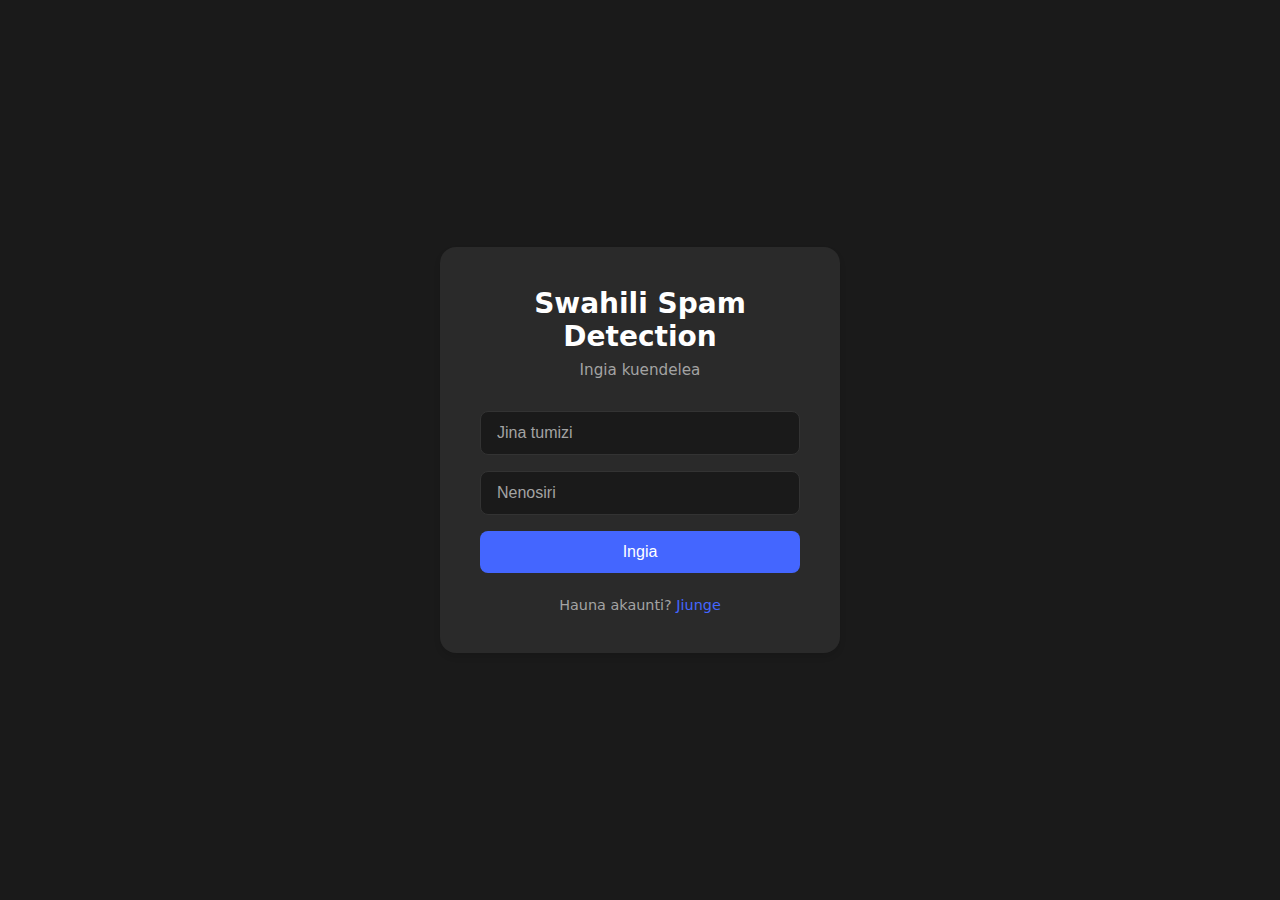
<file: templates/login.html>
<!DOCTYPE html>
<html>
  <head>
    <!-- Google Tag (gtag.js) -->
    <script
      async
      src="https://www.googletagmanager.com/gtag/js?id=G-VXBM31L5SJ"
    ></script>
    <script>
      window.dataLayer = window.dataLayer || [];
      function gtag() {
        dataLayer.push(arguments);
      }
      gtag("js", new Date());
      gtag("config", "G-VXBM31L5SJ");
    </script>

    <!-- Meta Tags -->
    <meta charset="UTF-8" />
    <meta name="viewport" content="width=device-width, initial-scale=1.0" />
    <title>
      Swahili Spam Detection - AI-powered Spam Filtering System | Ingia
    </title>
    <meta
      name="description"
      content="An AI-powered Swahili spam detection system that filters spam messages effectively using machine learning and NLP. Enhance your digital communication security today."
    />
    <meta
      name="keywords"
      content="Swahili spam detection, AI spam filter, machine learning, NLP, anti-spam software, spam filtering system"
    />
    <meta name="author" content="Patric" />
    <meta name="robots" content="index, follow" />
    <meta name="language" content="Swahili, English" />

    <!-- Open Graph / Facebook -->
    <meta property="og:type" content="website" />
    <meta
      property="og:title"
      content="Swahili Spam Detection System - AI-powered Spam Filtering System"
    />
    <meta
      property="og:description"
      content="An AI-powered Swahili spam detection system that filters spam messages effectively using machine learning and NLP."
    />
    <meta
      property="og:image"
      content="https://ssd.cpage.co.tz/static/assets/private_wim.png"
    />
    <meta property="og:url" content="https://ssd.cpage.co.tz/" />
    <meta property="og:site_name" content="Swahili Spam Detection System" />

    <!-- Twitter Card -->
    <meta name="twitter:card" content="summary_large_image" />
    <meta
      name="twitter:title"
      content="Swahili Spam Detection System - AI-powered Spam Filtering"
    />
    <meta
      name="twitter:description"
      content="An AI-powered Swahili spam detection system that filters spam messages effectively using machine learning and NLP."
    />
    <meta
      name="twitter:image"
      content="https://ssd.cpage.co.tz/static/assets/private_wim.png"
    />
    <meta name="twitter:site" content="@patric_forreal" />

    <!-- Favicon -->
    <link
      rel="icon"
      type="image/png"
      href="https://ssd.cpage.co.tz/static/assets/private_wim.png"
    />

    <!-- Canonical URL -->
    <link rel="canonical" href="https://ssd.cpage.co.tz/" />

    <link rel="stylesheet" href="../static/styles/auth.css" />
    <link rel="shortcut icon" href="../static/assets/private_wim.png" />
    <link rel="stylesheet" href="../static/sweetalert/sweetalert.css" />
    <meta charset="UTF-8" />
    <meta name="viewport" content="width=device-width, initial-scale=1.0" />
    <title>Swahili Spam Detection - Ingia</title>
  </head>
  <body style="justify-content: center; align-items: center">
    <div class="auth-container">
      <div class="auth-box">
        <div class="auth-header">
          <h2>Swahili Spam Detection</h2>
          <p class="auth-subtitle">Ingia kuendelea</p>
        </div>
        <div class="auth-form">
          <div id="loginForm" class="active-form">
            <input
              type="text"
              id="loginUsername"
              placeholder="Jina tumizi"
              class="auth-input"
              autocomplete="off"
              required
            />
            <input
              type="password"
              id="loginPassword"
              placeholder="Nenosiri"
              class="auth-input"
              autocomplete="off"
              required
            />
            <button
              class="auth-button"
              id="handleLogInBtn"
              onclick="handleLogin()"
            >
              Ingia
            </button>
            <p class="auth-switch">
              Hauna akaunti?
              <a href="#" onclick="toggleForms()">Jiunge</a>
            </p>
          </div>
          <div id="registerForm" class="hidden-form">
            <input
              type="text"
              id="registerName"
              placeholder="Jina kamili"
              class="auth-input"
              autocomplete="off"
              required
            />
            <input
              type="text"
              id="registerUsername"
              placeholder="Jina tumizi"
              class="auth-input"
              autocomplete="off"
              required
            />
            <input
              type="password"
              id="registerPassword"
              placeholder="Nenosiri"
              class="auth-input"
              autocomplete="off"
              required
            />
            <input
              type="password"
              id="confirmPassword"
              placeholder="Rudia Nenosiri"
              class="auth-input"
              autocomplete="off"
              required
            />
            <button class="auth-button" onclick="handleRegister()">
              Sajili
            </button>
            <p class="auth-switch">
              Tayari una akaunti?
              <a href="#" onclick="toggleForms()">Ingia</a>
            </p>
          </div>
        </div>
      </div>
    </div>
    <script src="../static/js/auth.js"></script>
    <script src="../static/sweetalert/sweetalert.js"></script>
  </body>
</html>
</file>
<file: static/styles/auth.css>
/* Mobile-first approach */
:root {
  --primary-color: #4466ff;
  --background-dark: #1a1a1a;
  --surface-dark: #2a2a2a;
  --text-primary: #ffffff;
  --text-secondary: #a3a3a3;
  --border-color: #333333;
}

* {
  margin: 0;
  padding: 0;
  box-sizing: border-box;
}

body {
  margin: 0;
  padding: 0;
  min-height: 100vh;
  width: 100%;
  display: flex;
  justify-content: center;
  align-items: center;
  background: var(--background-dark);
  font-family: system-ui, -apple-system, sans-serif;
  color: var(--text-primary);
}

/* Main Container */
.auth-container {
  width: 100%;
  min-height: 100vh;
  padding: 20px;
  display: flex;
  justify-content: center;
  align-items: center;
}

/* Auth Box */
.auth-box {
  width: 100%;
  max-width: 400px;
  background: var(--surface-dark);
  padding: 2rem;
  border-radius: 16px;
  box-shadow: 0 4px 6px rgba(0, 0, 0, 0.1);
}

/* Header Section */
.auth-header {
  text-align: center;
  margin-bottom: 2rem;
}

.auth-header h2 {
  font-size: 1.75rem;
  font-weight: 600;
  margin-bottom: 0.5rem;
}

.auth-subtitle {
  color: var(--text-secondary);
  font-size: 0.95rem;
}

/* Form Elements */
.auth-form {
  width: 100%;
}

.auth-input {
  width: 100%;
  padding: 12px 16px;
  margin-bottom: 1rem;
  background: var(--background-dark);
  border: 1px solid var(--border-color);
  border-radius: 8px;
  color: var(--text-primary);
  font-size: 1rem;
  transition: border-color 0.2s ease;
}

.auth-input:focus {
  outline: none;
  border-color: var(--primary-color);
}

.auth-input::placeholder {
  color: var(--text-secondary);
}

.auth-button {
  width: 100%;
  padding: 12px;
  background: var(--primary-color);
  color: var(--text-primary);
  border: none;
  border-radius: 8px;
  font-size: 1rem;
  font-weight: 500;
  cursor: pointer;
  transition: background-color 0.2s ease, transform 0.1s ease;
}

.auth-button:hover {
  background: #3355ee;
}

.auth-button:active {
  transform: scale(0.98);
}

.auth-button:disabled {
  background-color: #666;
  cursor: not-allowed;
}

/* Form Switch Link */
.auth-switch {
  text-align: center;
  color: var(--text-secondary);
  margin-top: 1.5rem;
  font-size: 0.9rem;
}

.auth-switch a {
  color: var(--primary-color);
  text-decoration: none;
  font-weight: 500;
  transition: color 0.2s ease;
}

.auth-switch a:hover {
  color: #3355ee;
}

/* Form States */
.hidden-form {
  display: none;
}

.active-form {
  display: block;
}

/* Sweet Alert Customization */
.swal2-popup {
  background: var(--surface-dark) !important;
  color: var(--text-primary) !important;
}

.swal2-title {
  color: var(--text-primary) !important;
}

.swal2-content {
  color: var(--text-secondary) !important;
}

.swal2-confirm {
  background: var(--primary-color) !important;
}

/* Responsive Design */
@media (min-width: 768px) {
  .auth-container {
    padding: 40px;
  }

  .auth-box {
    padding: 2.5rem;
  }
}

@media (max-width: 480px) {
  .auth-container {
    padding: 16px;
    align-items: flex-start;
    padding-top: 10vh;
    display: flex;
  justify-content: center;
  align-items: center;
  }

  .auth-box {
    padding: 1.5rem;
    background: var(--surface-dark);
    box-shadow: 0 4px 6px rgba(0, 0, 0, 0.1);
  }

  .auth-header h2 {
    font-size: 1.5rem;
  }

  .auth-input {
    font-size: 16px; /* Prevents zoom on iOS */
  }
}

/* Very small screens */
@media (max-width: 320px) {
  .auth-container {
    padding: 12px;
  }

  .auth-box {
    padding: 1rem;
  }

  .auth-header h2 {
    font-size: 1.35rem;
  }
}

/* Height-based adjustments */
@media (max-height: 600px) {
  .auth-container {
    padding-top: 5vh;
  }

  .auth-box {
    padding: 1.25rem;
  }

  .auth-header {
    margin-bottom: 1rem;
  }

  .auth-input {
    margin-bottom: 0.75rem;
  }
}
</file>
<file: static/sweetalert/sweetalert.css>
.swal2-popup.swal2-toast {
  -webkit-box-sizing: border-box;
  box-sizing: border-box;
  -ms-grid-column: 1 !important;
  -ms-grid-column-span: 3 !important;
  grid-column: 1/4 !important;
  -ms-grid-row: 1 !important;
  -ms-grid-row-span: 3 !important;
  grid-row: 1/4 !important;
  -ms-grid-columns: -webkit-min-content auto -webkit-min-content;
  -ms-grid-columns: min-content auto min-content;
  grid-template-columns: -webkit-min-content auto -webkit-min-content;
  grid-template-columns: min-content auto min-content;
  padding: 1em;
  overflow-y: hidden;
  background: #fff;
  -webkit-box-shadow: 0 0 1px rgba(0, 0, 0, 0.075),
    0 1px 2px rgba(0, 0, 0, 0.075), 1px 2px 4px rgba(0, 0, 0, 0.075),
    1px 3px 8px rgba(0, 0, 0, 0.075), 2px 4px 16px rgba(0, 0, 0, 0.075);
  box-shadow: 0 0 1px rgba(0, 0, 0, 0.075), 0 1px 2px rgba(0, 0, 0, 0.075),
    1px 2px 4px rgba(0, 0, 0, 0.075), 1px 3px 8px rgba(0, 0, 0, 0.075),
    2px 4px 16px rgba(0, 0, 0, 0.075);
  pointer-events: all;
}

.swal2-popup.swal2-toast > * {
  -ms-grid-column: 2;
  grid-column: 2;
}

.swal2-popup.swal2-toast .swal2-title {
  margin: 0.5em 1em;
  padding: 0;
  font-size: 1em;
  text-align: initial;
}

.swal2-popup.swal2-toast .swal2-loading {
  -webkit-box-pack: center;
  -ms-flex-pack: center;
  justify-content: center;
}

.swal2-popup.swal2-toast .swal2-input {
  height: 2em;
  margin: 0.5em;
  font-size: 1em;
}

.swal2-popup.swal2-toast .swal2-validation-message {
  font-size: 1em;
}

.swal2-popup.swal2-toast .swal2-footer {
  margin: 0.5em 0 0;
  padding: 0.5em 0 0;
  font-size: 0.8em;
}

.swal2-popup.swal2-toast .swal2-close {
  -ms-grid-column: 3;
  grid-column: 3/3;
  -ms-grid-row: 1;
  -ms-grid-row-span: 98;
  grid-row: 1/99;
  -ms-grid-row-align: center;
  align-self: center;
  width: 0.8em;
  height: 0.8em;
  margin: 0;
  font-size: 2em;
}

.swal2-popup.swal2-toast .swal2-html-container {
  margin: 0.5em 1em;
  padding: 0;
  overflow: initial;
  font-size: 1em;
  text-align: initial;
}

.swal2-popup.swal2-toast .swal2-html-container:empty {
  padding: 0;
}

.swal2-popup.swal2-toast .swal2-loader {
  -ms-grid-column: 1;
  grid-column: 1;
  -ms-grid-row: 1;
  -ms-grid-row-span: 98;
  grid-row: 1/99;
  -ms-grid-row-align: center;
  align-self: center;
  width: 2em;
  height: 2em;
  margin: 0.25em;
}

.swal2-popup.swal2-toast .swal2-icon {
  -ms-grid-column: 1;
  grid-column: 1;
  -ms-grid-row: 1;
  -ms-grid-row-span: 98;
  grid-row: 1/99;
  -ms-grid-row-align: center;
  align-self: center;
  width: 2em;
  min-width: 2em;
  height: 2em;
  margin: 0 0.5em 0 0;
}

.swal2-popup.swal2-toast .swal2-icon .swal2-icon-content {
  display: -webkit-box;
  display: -ms-flexbox;
  display: flex;
  -webkit-box-align: center;
  -ms-flex-align: center;
  align-items: center;
  font-size: 1.8em;
  font-weight: bold;
}

.swal2-popup.swal2-toast .swal2-icon.swal2-success .swal2-success-ring {
  width: 2em;
  height: 2em;
}

.swal2-popup.swal2-toast .swal2-icon.swal2-error [class^="swal2-x-mark-line"] {
  top: 0.875em;
  width: 1.375em;
}

.swal2-popup.swal2-toast
  .swal2-icon.swal2-error
  [class^="swal2-x-mark-line"][class$="left"] {
  left: 0.3125em;
}

.swal2-popup.swal2-toast
  .swal2-icon.swal2-error
  [class^="swal2-x-mark-line"][class$="right"] {
  right: 0.3125em;
}

.swal2-popup.swal2-toast .swal2-actions {
  -webkit-box-pack: start;
  -ms-flex-pack: start;
  justify-content: flex-start;
  height: auto;
  margin: 0;
  margin-top: 0.5em;
  padding: 0 0.5em;
}

.swal2-popup.swal2-toast .swal2-styled {
  margin: 0.25em 0.5em;
  padding: 0.4em 0.6em;
  font-size: 1em;
}

.swal2-popup.swal2-toast .swal2-success {
  border-color: #a5dc86;
}

.swal2-popup.swal2-toast .swal2-success [class^="swal2-success-circular-line"] {
  position: absolute;
  width: 1.6em;
  height: 3em;
  -webkit-transform: rotate(45deg);
  -ms-transform: rotate(45deg);
  transform: rotate(45deg);
  border-radius: 50%;
}

.swal2-popup.swal2-toast
  .swal2-success
  [class^="swal2-success-circular-line"][class$="left"] {
  top: -0.8em;
  left: -0.5em;
  -webkit-transform: rotate(-45deg);
  -ms-transform: rotate(-45deg);
  transform: rotate(-45deg);
  -webkit-transform-origin: 2em 2em;
  -ms-transform-origin: 2em 2em;
  transform-origin: 2em 2em;
  border-radius: 4em 0 0 4em;
}

.swal2-popup.swal2-toast
  .swal2-success
  [class^="swal2-success-circular-line"][class$="right"] {
  top: -0.25em;
  left: 0.9375em;
  -webkit-transform-origin: 0 1.5em;
  -ms-transform-origin: 0 1.5em;
  transform-origin: 0 1.5em;
  border-radius: 0 4em 4em 0;
}

.swal2-popup.swal2-toast .swal2-success .swal2-success-ring {
  width: 2em;
  height: 2em;
}

.swal2-popup.swal2-toast .swal2-success .swal2-success-fix {
  top: 0;
  left: 0.4375em;
  width: 0.4375em;
  height: 2.6875em;
}

.swal2-popup.swal2-toast .swal2-success [class^="swal2-success-line"] {
  height: 0.3125em;
}

.swal2-popup.swal2-toast
  .swal2-success
  [class^="swal2-success-line"][class$="tip"] {
  top: 1.125em;
  left: 0.1875em;
  width: 0.75em;
}

.swal2-popup.swal2-toast
  .swal2-success
  [class^="swal2-success-line"][class$="long"] {
  top: 0.9375em;
  right: 0.1875em;
  width: 1.375em;
}

.swal2-popup.swal2-toast
  .swal2-success.swal2-icon-show
  .swal2-success-line-tip {
  -webkit-animation: swal2-toast-animate-success-line-tip 0.75s;
  animation: swal2-toast-animate-success-line-tip 0.75s;
}

.swal2-popup.swal2-toast
  .swal2-success.swal2-icon-show
  .swal2-success-line-long {
  -webkit-animation: swal2-toast-animate-success-line-long 0.75s;
  animation: swal2-toast-animate-success-line-long 0.75s;
}

.swal2-popup.swal2-toast.swal2-show {
  -webkit-animation: swal2-toast-show 0.5s;
  animation: swal2-toast-show 0.5s;
}

.swal2-popup.swal2-toast.swal2-hide {
  -webkit-animation: swal2-toast-hide 0.1s forwards;
  animation: swal2-toast-hide 0.1s forwards;
}

div:where(.swal2-container) {
  display: -ms-grid;
  display: grid;
  position: fixed;
  z-index: 1060;
  inset: 0;
  -webkit-box-sizing: border-box;
  box-sizing: border-box;
  grid-template-areas: "top-start     top            top-end" "center-start  center         center-end" "bottom-start  bottom-center  bottom-end";
  -ms-grid-rows: minmax(min-content, auto) minmax(min-content, auto)
    minmax(min-content, auto);
  grid-template-rows:
    minmax(-webkit-min-content, auto) minmax(-webkit-min-content, auto)
    minmax(-webkit-min-content, auto);
  grid-template-rows: minmax(min-content, auto) minmax(min-content, auto) minmax(
      min-content,
      auto
    );
  height: 100%;
  padding: 0.625em;
  overflow-x: hidden;
  -webkit-transition: background-color 0.1s;
  -o-transition: background-color 0.1s;
  transition: background-color 0.1s;
  -webkit-overflow-scrolling: touch;
}

div:where(.swal2-container).swal2-backdrop-show,
div:where(.swal2-container).swal2-noanimation {
  background: rgba(0, 0, 0, 0.4);
}

div:where(.swal2-container).swal2-backdrop-hide {
  background: rgba(0, 0, 0, 0) !important;
}

div:where(.swal2-container).swal2-top-start,
div:where(.swal2-container).swal2-center-start,
div:where(.swal2-container).swal2-bottom-start {
  -ms-grid-columns: minmax(0, 1fr) auto auto;
  grid-template-columns: minmax(0, 1fr) auto auto;
}

div:where(.swal2-container).swal2-top,
div:where(.swal2-container).swal2-center,
div:where(.swal2-container).swal2-bottom {
  -ms-grid-columns: auto minmax(0, 1fr) auto;
  grid-template-columns: auto minmax(0, 1fr) auto;
}

div:where(.swal2-container).swal2-top-end,
div:where(.swal2-container).swal2-center-end,
div:where(.swal2-container).swal2-bottom-end {
  -ms-grid-columns: auto auto minmax(0, 1fr);
  grid-template-columns: auto auto minmax(0, 1fr);
}

div:where(.swal2-container).swal2-top-start > .swal2-popup {
  -ms-flex-item-align: start;
  -ms-grid-row-align: start;
  align-self: start;
}

div:where(.swal2-container).swal2-top > .swal2-popup {
  -ms-grid-column: 2;
  grid-column: 2;
  -ms-grid-row-align: start;
  align-self: start;
  -ms-grid-column-align: center;
  justify-self: center;
}

div:where(.swal2-container).swal2-top-end > .swal2-popup,
div:where(.swal2-container).swal2-top-right > .swal2-popup {
  -ms-grid-column: 3;
  grid-column: 3;
  -ms-grid-row-align: start;
  align-self: start;
  -ms-grid-column-align: end;
  justify-self: end;
}

div:where(.swal2-container).swal2-center-start > .swal2-popup,
div:where(.swal2-container).swal2-center-left > .swal2-popup {
  -ms-grid-row: 2;
  grid-row: 2;
  -ms-grid-row-align: center;
  align-self: center;
}

div:where(.swal2-container).swal2-center > .swal2-popup {
  -ms-grid-column: 2;
  grid-column: 2;
  -ms-grid-row: 2;
  grid-row: 2;
  -ms-grid-row-align: center;
  align-self: center;
  -ms-grid-column-align: center;
  justify-self: center;
}

div:where(.swal2-container).swal2-center-end > .swal2-popup,
div:where(.swal2-container).swal2-center-right > .swal2-popup {
  -ms-grid-column: 3;
  grid-column: 3;
  -ms-grid-row: 2;
  grid-row: 2;
  -ms-grid-row-align: center;
  align-self: center;
  -ms-grid-column-align: end;
  justify-self: end;
}

div:where(.swal2-container).swal2-bottom-start > .swal2-popup,
div:where(.swal2-container).swal2-bottom-left > .swal2-popup {
  -ms-grid-column: 1;
  grid-column: 1;
  -ms-grid-row: 3;
  grid-row: 3;
  -ms-grid-row-align: end;
  align-self: end;
}

div:where(.swal2-container).swal2-bottom > .swal2-popup {
  -ms-grid-column: 2;
  grid-column: 2;
  -ms-grid-row: 3;
  grid-row: 3;
  -ms-grid-column-align: center;
  justify-self: center;
  -ms-grid-row-align: end;
  align-self: end;
}

div:where(.swal2-container).swal2-bottom-end > .swal2-popup,
div:where(.swal2-container).swal2-bottom-right > .swal2-popup {
  -ms-grid-column: 3;
  grid-column: 3;
  -ms-grid-row: 3;
  grid-row: 3;
  -ms-grid-row-align: end;
  align-self: end;
  -ms-grid-column-align: end;
  justify-self: end;
}

div:where(.swal2-container).swal2-grow-row > .swal2-popup,
div:where(.swal2-container).swal2-grow-fullscreen > .swal2-popup {
  -ms-grid-column: 1;
  -ms-grid-column-span: 3;
  grid-column: 1/4;
  width: 100%;
}

div:where(.swal2-container).swal2-grow-column > .swal2-popup,
div:where(.swal2-container).swal2-grow-fullscreen > .swal2-popup {
  -ms-grid-row: 1;
  -ms-grid-row-span: 3;
  grid-row: 1/4;
  -ms-grid-row-align: stretch;
  align-self: stretch;
}

div:where(.swal2-container).swal2-no-transition {
  -webkit-transition: none !important;
  -o-transition: none !important;
  transition: none !important;
}

div:where(.swal2-container) div:where(.swal2-popup) {
  display: none;
  position: relative;
  -webkit-box-sizing: border-box;
  box-sizing: border-box;
  -ms-grid-columns: minmax(0, 100%);
  grid-template-columns: minmax(0, 100%);
  width: 32em;
  max-width: 100%;
  padding: 0 0 1.25em;
  border: none;
  border-radius: 5px;
  background: #fff;
  color: #545454;
  font-family: inherit;
  font-size: 1rem;
}

div:where(.swal2-container) div:where(.swal2-popup):focus {
  outline: none;
}

div:where(.swal2-container) div:where(.swal2-popup).swal2-loading {
  overflow-y: hidden;
}

div:where(.swal2-container) h2:where(.swal2-title) {
  position: relative;
  max-width: 100%;
  margin: 0;
  padding: 0.8em 1em 0;
  color: inherit;
  font-size: 1.875em;
  font-weight: 600;
  text-align: center;
  text-transform: none;
  word-wrap: break-word;
}

div:where(.swal2-container) div:where(.swal2-actions) {
  display: -webkit-box;
  display: -ms-flexbox;
  display: flex;
  z-index: 1;
  -webkit-box-sizing: border-box;
  box-sizing: border-box;
  -ms-flex-wrap: wrap;
  flex-wrap: wrap;
  -webkit-box-align: center;
  -ms-flex-align: center;
  align-items: center;
  -webkit-box-pack: center;
  -ms-flex-pack: center;
  justify-content: center;
  width: auto;
  margin: 1.25em auto 0;
  padding: 0;
}

div:where(.swal2-container)
  div:where(.swal2-actions):not(.swal2-loading)
  .swal2-styled[disabled] {
  opacity: 0.4;
}

div:where(.swal2-container)
  div:where(.swal2-actions):not(.swal2-loading)
  .swal2-styled:hover {
  background-image: -webkit-gradient(
    linear,
    left top,
    left bottom,
    from(rgba(0, 0, 0, 0.1)),
    to(rgba(0, 0, 0, 0.1))
  );
  background-image: -o-linear-gradient(rgba(0, 0, 0, 0.1), rgba(0, 0, 0, 0.1));
  background-image: linear-gradient(rgba(0, 0, 0, 0.1), rgba(0, 0, 0, 0.1));
}

div:where(.swal2-container)
  div:where(.swal2-actions):not(.swal2-loading)
  .swal2-styled:active {
  background-image: -webkit-gradient(
    linear,
    left top,
    left bottom,
    from(rgba(0, 0, 0, 0.2)),
    to(rgba(0, 0, 0, 0.2))
  );
  background-image: -o-linear-gradient(rgba(0, 0, 0, 0.2), rgba(0, 0, 0, 0.2));
  background-image: linear-gradient(rgba(0, 0, 0, 0.2), rgba(0, 0, 0, 0.2));
}

div:where(.swal2-container) div:where(.swal2-loader) {
  display: none;
  -webkit-box-align: center;
  -ms-flex-align: center;
  align-items: center;
  -webkit-box-pack: center;
  -ms-flex-pack: center;
  justify-content: center;
  width: 2.2em;
  height: 2.2em;
  margin: 0 1.875em;
  -webkit-animation: swal2-rotate-loading 1.5s linear 0s infinite normal;
  animation: swal2-rotate-loading 1.5s linear 0s infinite normal;
  border-width: 0.25em;
  border-style: solid;
  border-radius: 100%;
  border-color: #2778c4 rgba(0, 0, 0, 0) #2778c4 rgba(0, 0, 0, 0);
}

div:where(.swal2-container) button:where(.swal2-styled) {
  margin: 0.3125em;
  padding: 0.625em 1.1em;
  -webkit-transition: -webkit-box-shadow 0.1s;
  transition: -webkit-box-shadow 0.1s;
  -o-transition: box-shadow 0.1s;
  transition: box-shadow 0.1s;
  transition: box-shadow 0.1s, -webkit-box-shadow 0.1s;
  -webkit-box-shadow: 0 0 0 3px rgba(0, 0, 0, 0);
  box-shadow: 0 0 0 3px rgba(0, 0, 0, 0);
  font-weight: 500;
}

div:where(.swal2-container) button:where(.swal2-styled):not([disabled]) {
  cursor: pointer;
}

div:where(.swal2-container) button:where(.swal2-styled).swal2-confirm {
  border: 0;
  border-radius: 0.25em;
  background: initial;
  background-color: #7066e0;
  color: #fff;
  font-size: 1em;
}

div:where(.swal2-container) button:where(.swal2-styled).swal2-confirm:focus {
  -webkit-box-shadow: 0 0 0 3px rgba(112, 102, 224, 0.5);
  box-shadow: 0 0 0 3px rgba(112, 102, 224, 0.5);
}

div:where(.swal2-container) button:where(.swal2-styled).swal2-deny {
  border: 0;
  border-radius: 0.25em;
  background: initial;
  background-color: #dc3741;
  color: #fff;
  font-size: 1em;
}

div:where(.swal2-container) button:where(.swal2-styled).swal2-deny:focus {
  -webkit-box-shadow: 0 0 0 3px rgba(220, 55, 65, 0.5);
  box-shadow: 0 0 0 3px rgba(220, 55, 65, 0.5);
}

div:where(.swal2-container) button:where(.swal2-styled).swal2-cancel {
  border: 0;
  border-radius: 0.25em;
  background: initial;
  background-color: #6e7881;
  color: #fff;
  font-size: 1em;
}

div:where(.swal2-container) button:where(.swal2-styled).swal2-cancel:focus {
  -webkit-box-shadow: 0 0 0 3px rgba(110, 120, 129, 0.5);
  box-shadow: 0 0 0 3px rgba(110, 120, 129, 0.5);
}

div:where(.swal2-container)
  button:where(.swal2-styled).swal2-default-outline:focus {
  -webkit-box-shadow: 0 0 0 3px rgba(100, 150, 200, 0.5);
  box-shadow: 0 0 0 3px rgba(100, 150, 200, 0.5);
}

div:where(.swal2-container) button:where(.swal2-styled):focus {
  outline: none;
}

div:where(.swal2-container) button:where(.swal2-styled)::-moz-focus-inner {
  border: 0;
}

div:where(.swal2-container) div:where(.swal2-footer) {
  margin: 1em 0 0;
  padding: 1em 1em 0;
  border-top: 1px solid #eee;
  color: inherit;
  font-size: 1em;
  text-align: center;
}

div:where(.swal2-container) .swal2-timer-progress-bar-container {
  position: absolute;
  right: 0;
  bottom: 0;
  left: 0;
  grid-column: auto !important;
  overflow: hidden;
  border-bottom-right-radius: 5px;
  border-bottom-left-radius: 5px;
}

div:where(.swal2-container) div:where(.swal2-timer-progress-bar) {
  width: 100%;
  height: 0.25em;
  background: rgba(0, 0, 0, 0.2);
}

div:where(.swal2-container) img:where(.swal2-image) {
  max-width: 100%;
  margin: 2em auto 1em;
}

div:where(.swal2-container) button:where(.swal2-close) {
  z-index: 2;
  -webkit-box-align: center;
  -ms-flex-align: center;
  align-items: center;
  -webkit-box-pack: center;
  -ms-flex-pack: center;
  justify-content: center;
  width: 1.2em;
  height: 1.2em;
  margin-top: 0;
  margin-right: 0;
  margin-bottom: -1.2em;
  padding: 0;
  overflow: hidden;
  -webkit-transition: color 0.1s, -webkit-box-shadow 0.1s;
  transition: color 0.1s, -webkit-box-shadow 0.1s;
  -o-transition: color 0.1s, box-shadow 0.1s;
  transition: color 0.1s, box-shadow 0.1s;
  transition: color 0.1s, box-shadow 0.1s, -webkit-box-shadow 0.1s;
  border: none;
  border-radius: 5px;
  background: rgba(0, 0, 0, 0);
  color: #ccc;
  font-family: monospace;
  font-size: 2.5em;
  cursor: pointer;
  -ms-grid-column-align: end;
  justify-self: end;
}

div:where(.swal2-container) button:where(.swal2-close):hover {
  -webkit-transform: none;
  -ms-transform: none;
  transform: none;
  background: rgba(0, 0, 0, 0);
  color: #f27474;
}

div:where(.swal2-container) button:where(.swal2-close):focus {
  outline: none;
  -webkit-box-shadow: inset 0 0 0 3px rgba(100, 150, 200, 0.5);
  box-shadow: inset 0 0 0 3px rgba(100, 150, 200, 0.5);
}

div:where(.swal2-container) button:where(.swal2-close)::-moz-focus-inner {
  border: 0;
}

div:where(.swal2-container) .swal2-html-container {
  z-index: 1;
  -webkit-box-pack: center;
  -ms-flex-pack: center;
  justify-content: center;
  margin: 1em 1.6em 0.3em;
  padding: 0;
  overflow: auto;
  color: inherit;
  font-size: 1.125em;
  font-weight: normal;
  line-height: normal;
  text-align: center;
  word-wrap: break-word;
  word-break: break-word;
}

div:where(.swal2-container) input:where(.swal2-input),
div:where(.swal2-container) input:where(.swal2-file),
div:where(.swal2-container) textarea:where(.swal2-textarea),
div:where(.swal2-container) select:where(.swal2-select),
div:where(.swal2-container) div:where(.swal2-radio),
div:where(.swal2-container) label:where(.swal2-checkbox) {
  margin: 1em 2em 3px;
}

div:where(.swal2-container) input:where(.swal2-input),
div:where(.swal2-container) input:where(.swal2-file),
div:where(.swal2-container) textarea:where(.swal2-textarea) {
  -webkit-box-sizing: border-box;
  box-sizing: border-box;
  width: auto;
  -webkit-transition: border-color 0.1s, -webkit-box-shadow 0.1s;
  transition: border-color 0.1s, -webkit-box-shadow 0.1s;
  -o-transition: border-color 0.1s, box-shadow 0.1s;
  transition: border-color 0.1s, box-shadow 0.1s;
  transition: border-color 0.1s, box-shadow 0.1s, -webkit-box-shadow 0.1s;
  border: 1px solid #d9d9d9;
  border-radius: 0.1875em;
  background: rgba(0, 0, 0, 0);
  -webkit-box-shadow: inset 0 1px 1px rgba(0, 0, 0, 0.06),
    0 0 0 3px rgba(0, 0, 0, 0);
  box-shadow: inset 0 1px 1px rgba(0, 0, 0, 0.06), 0 0 0 3px rgba(0, 0, 0, 0);
  color: inherit;
  font-size: 1.125em;
}

div:where(.swal2-container) input:where(.swal2-input).swal2-inputerror,
div:where(.swal2-container) input:where(.swal2-file).swal2-inputerror,
div:where(.swal2-container) textarea:where(.swal2-textarea).swal2-inputerror {
  border-color: #f27474 !important;
  -webkit-box-shadow: 0 0 2px #f27474 !important;
  box-shadow: 0 0 2px #f27474 !important;
}

div:where(.swal2-container) input:where(.swal2-input):focus,
div:where(.swal2-container) input:where(.swal2-file):focus,
div:where(.swal2-container) textarea:where(.swal2-textarea):focus {
  border: 1px solid #b4dbed;
  outline: none;
  -webkit-box-shadow: inset 0 1px 1px rgba(0, 0, 0, 0.06),
    0 0 0 3px rgba(100, 150, 200, 0.5);
  box-shadow: inset 0 1px 1px rgba(0, 0, 0, 0.06),
    0 0 0 3px rgba(100, 150, 200, 0.5);
}

div:where(.swal2-container)
  input:where(.swal2-input)::-webkit-input-placeholder,
div:where(.swal2-container) input:where(.swal2-file)::-webkit-input-placeholder,
div:where(.swal2-container)
  textarea:where(.swal2-textarea)::-webkit-input-placeholder {
  color: #ccc;
}

div:where(.swal2-container) input:where(.swal2-input)::-moz-placeholder,
div:where(.swal2-container) input:where(.swal2-file)::-moz-placeholder,
div:where(.swal2-container) textarea:where(.swal2-textarea)::-moz-placeholder {
  color: #ccc;
}

div:where(.swal2-container) input:where(.swal2-input):-ms-input-placeholder,
div:where(.swal2-container) input:where(.swal2-file):-ms-input-placeholder,
div:where(.swal2-container)
  textarea:where(.swal2-textarea):-ms-input-placeholder {
  color: #ccc;
}

div:where(.swal2-container) input:where(.swal2-input)::-ms-input-placeholder,
div:where(.swal2-container) input:where(.swal2-file)::-ms-input-placeholder,
div:where(.swal2-container)
  textarea:where(.swal2-textarea)::-ms-input-placeholder {
  color: #ccc;
}

div:where(.swal2-container) input:where(.swal2-input)::placeholder,
div:where(.swal2-container) input:where(.swal2-file)::placeholder,
div:where(.swal2-container) textarea:where(.swal2-textarea)::placeholder {
  color: #ccc;
}

div:where(.swal2-container) .swal2-range {
  margin: 1em 2em 3px;
  background: #fff;
}

div:where(.swal2-container) .swal2-range input {
  width: 80%;
}

div:where(.swal2-container) .swal2-range output {
  width: 20%;
  color: inherit;
  font-weight: 600;
  text-align: center;
}

div:where(.swal2-container) .swal2-range input,
div:where(.swal2-container) .swal2-range output {
  height: 2.625em;
  padding: 0;
  font-size: 1.125em;
  line-height: 2.625em;
}

div:where(.swal2-container) .swal2-input {
  height: 2.625em;
  padding: 0 0.75em;
}

div:where(.swal2-container) .swal2-file {
  width: 75%;
  margin-right: auto;
  margin-left: auto;
  background: rgba(0, 0, 0, 0);
  font-size: 1.125em;
}

div:where(.swal2-container) .swal2-textarea {
  height: 6.75em;
  padding: 0.75em;
}

div:where(.swal2-container) .swal2-select {
  min-width: 50%;
  max-width: 100%;
  padding: 0.375em 0.625em;
  background: rgba(0, 0, 0, 0);
  color: inherit;
  font-size: 1.125em;
}

div:where(.swal2-container) .swal2-radio,
div:where(.swal2-container) .swal2-checkbox {
  -webkit-box-align: center;
  -ms-flex-align: center;
  align-items: center;
  -webkit-box-pack: center;
  -ms-flex-pack: center;
  justify-content: center;
  background: #fff;
  color: inherit;
}

div:where(.swal2-container) .swal2-radio label,
div:where(.swal2-container) .swal2-checkbox label {
  margin: 0 0.6em;
  font-size: 1.125em;
}

div:where(.swal2-container) .swal2-radio input,
div:where(.swal2-container) .swal2-checkbox input {
  -ms-flex-negative: 0;
  flex-shrink: 0;
  margin: 0 0.4em;
}

div:where(.swal2-container) label:where(.swal2-input-label) {
  display: -webkit-box;
  display: -ms-flexbox;
  display: flex;
  -webkit-box-pack: center;
  -ms-flex-pack: center;
  justify-content: center;
  margin: 1em auto 0;
}

div:where(.swal2-container) div:where(.swal2-validation-message) {
  -webkit-box-align: center;
  -ms-flex-align: center;
  align-items: center;
  -webkit-box-pack: center;
  -ms-flex-pack: center;
  justify-content: center;
  margin: 1em 0 0;
  padding: 0.625em;
  overflow: hidden;
  background: #f0f0f0;
  color: #666;
  font-size: 1em;
  font-weight: 300;
}

div:where(.swal2-container) div:where(.swal2-validation-message)::before {
  content: "!";
  display: inline-block;
  width: 1.5em;
  min-width: 1.5em;
  height: 1.5em;
  margin: 0 0.625em;
  border-radius: 50%;
  background-color: #f27474;
  color: #fff;
  font-weight: 600;
  line-height: 1.5em;
  text-align: center;
}

div:where(.swal2-container) .swal2-progress-steps {
  -ms-flex-wrap: wrap;
  flex-wrap: wrap;
  -webkit-box-align: center;
  -ms-flex-align: center;
  align-items: center;
  max-width: 100%;
  margin: 1.25em auto;
  padding: 0;
  background: rgba(0, 0, 0, 0);
  font-weight: 600;
}

div:where(.swal2-container) .swal2-progress-steps li {
  display: inline-block;
  position: relative;
}

div:where(.swal2-container) .swal2-progress-steps .swal2-progress-step {
  z-index: 20;
  -ms-flex-negative: 0;
  flex-shrink: 0;
  width: 2em;
  height: 2em;
  border-radius: 2em;
  background: #2778c4;
  color: #fff;
  line-height: 2em;
  text-align: center;
}

div:where(.swal2-container)
  .swal2-progress-steps
  .swal2-progress-step.swal2-active-progress-step {
  background: #2778c4;
}

div:where(.swal2-container)
  .swal2-progress-steps
  .swal2-progress-step.swal2-active-progress-step
  ~ .swal2-progress-step {
  background: #add8e6;
  color: #fff;
}

div:where(.swal2-container)
  .swal2-progress-steps
  .swal2-progress-step.swal2-active-progress-step
  ~ .swal2-progress-step-line {
  background: #add8e6;
}

div:where(.swal2-container) .swal2-progress-steps .swal2-progress-step-line {
  z-index: 10;
  -ms-flex-negative: 0;
  flex-shrink: 0;
  width: 2.5em;
  height: 0.4em;
  margin: 0 -1px;
  background: #2778c4;
}

div:where(.swal2-icon) {
  position: relative;
  -webkit-box-sizing: content-box;
  box-sizing: content-box;
  -webkit-box-pack: center;
  -ms-flex-pack: center;
  justify-content: center;
  width: 5em;
  height: 5em;
  margin: 2.5em auto 0.6em;
  border: 0.25em solid rgba(0, 0, 0, 0);
  border-radius: 50%;
  border-color: #000;
  font-family: inherit;
  line-height: 5em;
  cursor: default;
  -webkit-user-select: none;
  -moz-user-select: none;
  -ms-user-select: none;
  user-select: none;
}

div:where(.swal2-icon) .swal2-icon-content {
  display: -webkit-box;
  display: -ms-flexbox;
  display: flex;
  -webkit-box-align: center;
  -ms-flex-align: center;
  align-items: center;
  font-size: 3.75em;
}

div:where(.swal2-icon).swal2-error {
  border-color: #f27474;
  color: #f27474;
}

div:where(.swal2-icon).swal2-error .swal2-x-mark {
  position: relative;
  -webkit-box-flex: 1;
  -ms-flex-positive: 1;
  flex-grow: 1;
}

div:where(.swal2-icon).swal2-error [class^="swal2-x-mark-line"] {
  display: block;
  position: absolute;
  top: 2.3125em;
  width: 2.9375em;
  height: 0.3125em;
  border-radius: 0.125em;
  background-color: #f27474;
}

div:where(.swal2-icon).swal2-error [class^="swal2-x-mark-line"][class$="left"] {
  left: 1.0625em;
  -webkit-transform: rotate(45deg);
  -ms-transform: rotate(45deg);
  transform: rotate(45deg);
}

div:where(.swal2-icon).swal2-error
  [class^="swal2-x-mark-line"][class$="right"] {
  right: 1em;
  -webkit-transform: rotate(-45deg);
  -ms-transform: rotate(-45deg);
  transform: rotate(-45deg);
}

div:where(.swal2-icon).swal2-error.swal2-icon-show {
  -webkit-animation: swal2-animate-error-icon 0.5s;
  animation: swal2-animate-error-icon 0.5s;
}

div:where(.swal2-icon).swal2-error.swal2-icon-show .swal2-x-mark {
  -webkit-animation: swal2-animate-error-x-mark 0.5s;
  animation: swal2-animate-error-x-mark 0.5s;
}

div:where(.swal2-icon).swal2-warning {
  border-color: #facea8;
  color: #f8bb86;
}

div:where(.swal2-icon).swal2-warning.swal2-icon-show {
  -webkit-animation: swal2-animate-error-icon 0.5s;
  animation: swal2-animate-error-icon 0.5s;
}

div:where(.swal2-icon).swal2-warning.swal2-icon-show .swal2-icon-content {
  -webkit-animation: swal2-animate-i-mark 0.5s;
  animation: swal2-animate-i-mark 0.5s;
}

div:where(.swal2-icon).swal2-info {
  border-color: #9de0f6;
  color: #3fc3ee;
}

div:where(.swal2-icon).swal2-info.swal2-icon-show {
  -webkit-animation: swal2-animate-error-icon 0.5s;
  animation: swal2-animate-error-icon 0.5s;
}

div:where(.swal2-icon).swal2-info.swal2-icon-show .swal2-icon-content {
  -webkit-animation: swal2-animate-i-mark 0.8s;
  animation: swal2-animate-i-mark 0.8s;
}

div:where(.swal2-icon).swal2-question {
  border-color: #c9dae1;
  color: #87adbd;
}

div:where(.swal2-icon).swal2-question.swal2-icon-show {
  -webkit-animation: swal2-animate-error-icon 0.5s;
  animation: swal2-animate-error-icon 0.5s;
}

div:where(.swal2-icon).swal2-question.swal2-icon-show .swal2-icon-content {
  -webkit-animation: swal2-animate-question-mark 0.8s;
  animation: swal2-animate-question-mark 0.8s;
}

div:where(.swal2-icon).swal2-success {
  border-color: #a5dc86;
  color: #a5dc86;
}

div:where(.swal2-icon).swal2-success [class^="swal2-success-circular-line"] {
  position: absolute;
  width: 3.75em;
  height: 7.5em;
  -webkit-transform: rotate(45deg);
  -ms-transform: rotate(45deg);
  transform: rotate(45deg);
  border-radius: 50%;
}

div:where(.swal2-icon).swal2-success
  [class^="swal2-success-circular-line"][class$="left"] {
  top: -0.4375em;
  left: -2.0635em;
  -webkit-transform: rotate(-45deg);
  -ms-transform: rotate(-45deg);
  transform: rotate(-45deg);
  -webkit-transform-origin: 3.75em 3.75em;
  -ms-transform-origin: 3.75em 3.75em;
  transform-origin: 3.75em 3.75em;
  border-radius: 7.5em 0 0 7.5em;
}

div:where(.swal2-icon).swal2-success
  [class^="swal2-success-circular-line"][class$="right"] {
  top: -0.6875em;
  left: 1.875em;
  -webkit-transform: rotate(-45deg);
  -ms-transform: rotate(-45deg);
  transform: rotate(-45deg);
  -webkit-transform-origin: 0 3.75em;
  -ms-transform-origin: 0 3.75em;
  transform-origin: 0 3.75em;
  border-radius: 0 7.5em 7.5em 0;
}

div:where(.swal2-icon).swal2-success .swal2-success-ring {
  position: absolute;
  z-index: 2;
  top: -0.25em;
  left: -0.25em;
  -webkit-box-sizing: content-box;
  box-sizing: content-box;
  width: 100%;
  height: 100%;
  border: 0.25em solid rgba(165, 220, 134, 0.3);
  border-radius: 50%;
}

div:where(.swal2-icon).swal2-success .swal2-success-fix {
  position: absolute;
  z-index: 1;
  top: 0.5em;
  left: 1.625em;
  width: 0.4375em;
  height: 5.625em;
  -webkit-transform: rotate(-45deg);
  -ms-transform: rotate(-45deg);
  transform: rotate(-45deg);
}

div:where(.swal2-icon).swal2-success [class^="swal2-success-line"] {
  display: block;
  position: absolute;
  z-index: 2;
  height: 0.3125em;
  border-radius: 0.125em;
  background-color: #a5dc86;
}

div:where(.swal2-icon).swal2-success
  [class^="swal2-success-line"][class$="tip"] {
  top: 2.875em;
  left: 0.8125em;
  width: 1.5625em;
  -webkit-transform: rotate(45deg);
  -ms-transform: rotate(45deg);
  transform: rotate(45deg);
}

div:where(.swal2-icon).swal2-success
  [class^="swal2-success-line"][class$="long"] {
  top: 2.375em;
  right: 0.5em;
  width: 2.9375em;
  -webkit-transform: rotate(-45deg);
  -ms-transform: rotate(-45deg);
  transform: rotate(-45deg);
}

div:where(.swal2-icon).swal2-success.swal2-icon-show .swal2-success-line-tip {
  -webkit-animation: swal2-animate-success-line-tip 0.75s;
  animation: swal2-animate-success-line-tip 0.75s;
}

div:where(.swal2-icon).swal2-success.swal2-icon-show .swal2-success-line-long {
  -webkit-animation: swal2-animate-success-line-long 0.75s;
  animation: swal2-animate-success-line-long 0.75s;
}

div:where(.swal2-icon).swal2-success.swal2-icon-show
  .swal2-success-circular-line-right {
  -webkit-animation: swal2-rotate-success-circular-line 4.25s ease-in;
  animation: swal2-rotate-success-circular-line 4.25s ease-in;
}

[class^="swal2"] {
  -webkit-tap-highlight-color: rgba(0, 0, 0, 0);
}

.swal2-show {
  -webkit-animation: swal2-show 0.3s;
  animation: swal2-show 0.3s;
}

.swal2-hide {
  -webkit-animation: swal2-hide 0.15s forwards;
  animation: swal2-hide 0.15s forwards;
}

.swal2-noanimation {
  -webkit-transition: none;
  -o-transition: none;
  transition: none;
}

.swal2-scrollbar-measure {
  position: absolute;
  top: -9999px;
  width: 50px;
  height: 50px;
  overflow: scroll;
}

.swal2-rtl .swal2-close {
  margin-right: initial;
  margin-left: 0;
}

.swal2-rtl .swal2-timer-progress-bar {
  right: 0;
  left: auto;
}

@-webkit-keyframes swal2-toast-show {
  0% {
    -webkit-transform: translateY(-0.625em) rotateZ(2deg);
    transform: translateY(-0.625em) rotateZ(2deg);
  }

  33% {
    -webkit-transform: translateY(0) rotateZ(-2deg);
    transform: translateY(0) rotateZ(-2deg);
  }

  66% {
    -webkit-transform: translateY(0.3125em) rotateZ(2deg);
    transform: translateY(0.3125em) rotateZ(2deg);
  }

  100% {
    -webkit-transform: translateY(0) rotateZ(0deg);
    transform: translateY(0) rotateZ(0deg);
  }
}

@keyframes swal2-toast-show {
  0% {
    -webkit-transform: translateY(-0.625em) rotateZ(2deg);
    transform: translateY(-0.625em) rotateZ(2deg);
  }

  33% {
    -webkit-transform: translateY(0) rotateZ(-2deg);
    transform: translateY(0) rotateZ(-2deg);
  }

  66% {
    -webkit-transform: translateY(0.3125em) rotateZ(2deg);
    transform: translateY(0.3125em) rotateZ(2deg);
  }

  100% {
    -webkit-transform: translateY(0) rotateZ(0deg);
    transform: translateY(0) rotateZ(0deg);
  }
}

@-webkit-keyframes swal2-toast-hide {
  100% {
    -webkit-transform: rotateZ(1deg);
    transform: rotateZ(1deg);
    opacity: 0;
  }
}

@keyframes swal2-toast-hide {
  100% {
    -webkit-transform: rotateZ(1deg);
    transform: rotateZ(1deg);
    opacity: 0;
  }
}

@-webkit-keyframes swal2-toast-animate-success-line-tip {
  0% {
    top: 0.5625em;
    left: 0.0625em;
    width: 0;
  }

  54% {
    top: 0.125em;
    left: 0.125em;
    width: 0;
  }

  70% {
    top: 0.625em;
    left: -0.25em;
    width: 1.625em;
  }

  84% {
    top: 1.0625em;
    left: 0.75em;
    width: 0.5em;
  }

  100% {
    top: 1.125em;
    left: 0.1875em;
    width: 0.75em;
  }
}

@keyframes swal2-toast-animate-success-line-tip {
  0% {
    top: 0.5625em;
    left: 0.0625em;
    width: 0;
  }

  54% {
    top: 0.125em;
    left: 0.125em;
    width: 0;
  }

  70% {
    top: 0.625em;
    left: -0.25em;
    width: 1.625em;
  }

  84% {
    top: 1.0625em;
    left: 0.75em;
    width: 0.5em;
  }

  100% {
    top: 1.125em;
    left: 0.1875em;
    width: 0.75em;
  }
}

@-webkit-keyframes swal2-toast-animate-success-line-long {
  0% {
    top: 1.625em;
    right: 1.375em;
    width: 0;
  }

  65% {
    top: 1.25em;
    right: 0.9375em;
    width: 0;
  }

  84% {
    top: 0.9375em;
    right: 0;
    width: 1.125em;
  }

  100% {
    top: 0.9375em;
    right: 0.1875em;
    width: 1.375em;
  }
}

@keyframes swal2-toast-animate-success-line-long {
  0% {
    top: 1.625em;
    right: 1.375em;
    width: 0;
  }

  65% {
    top: 1.25em;
    right: 0.9375em;
    width: 0;
  }

  84% {
    top: 0.9375em;
    right: 0;
    width: 1.125em;
  }

  100% {
    top: 0.9375em;
    right: 0.1875em;
    width: 1.375em;
  }
}

@-webkit-keyframes swal2-show {
  0% {
    -webkit-transform: scale(0.7);
    transform: scale(0.7);
  }

  45% {
    -webkit-transform: scale(1.05);
    transform: scale(1.05);
  }

  80% {
    -webkit-transform: scale(0.95);
    transform: scale(0.95);
  }

  100% {
    -webkit-transform: scale(1);
    transform: scale(1);
  }
}

@keyframes swal2-show {
  0% {
    -webkit-transform: scale(0.7);
    transform: scale(0.7);
  }

  45% {
    -webkit-transform: scale(1.05);
    transform: scale(1.05);
  }

  80% {
    -webkit-transform: scale(0.95);
    transform: scale(0.95);
  }

  100% {
    -webkit-transform: scale(1);
    transform: scale(1);
  }
}

@-webkit-keyframes swal2-hide {
  0% {
    -webkit-transform: scale(1);
    transform: scale(1);
    opacity: 1;
  }

  100% {
    -webkit-transform: scale(0.5);
    transform: scale(0.5);
    opacity: 0;
  }
}

@keyframes swal2-hide {
  0% {
    -webkit-transform: scale(1);
    transform: scale(1);
    opacity: 1;
  }

  100% {
    -webkit-transform: scale(0.5);
    transform: scale(0.5);
    opacity: 0;
  }
}

@-webkit-keyframes swal2-animate-success-line-tip {
  0% {
    top: 1.1875em;
    left: 0.0625em;
    width: 0;
  }

  54% {
    top: 1.0625em;
    left: 0.125em;
    width: 0;
  }

  70% {
    top: 2.1875em;
    left: -0.375em;
    width: 3.125em;
  }

  84% {
    top: 3em;
    left: 1.3125em;
    width: 1.0625em;
  }

  100% {
    top: 2.8125em;
    left: 0.8125em;
    width: 1.5625em;
  }
}

@keyframes swal2-animate-success-line-tip {
  0% {
    top: 1.1875em;
    left: 0.0625em;
    width: 0;
  }

  54% {
    top: 1.0625em;
    left: 0.125em;
    width: 0;
  }

  70% {
    top: 2.1875em;
    left: -0.375em;
    width: 3.125em;
  }

  84% {
    top: 3em;
    left: 1.3125em;
    width: 1.0625em;
  }

  100% {
    top: 2.8125em;
    left: 0.8125em;
    width: 1.5625em;
  }
}

@-webkit-keyframes swal2-animate-success-line-long {
  0% {
    top: 3.375em;
    right: 2.875em;
    width: 0;
  }

  65% {
    top: 3.375em;
    right: 2.875em;
    width: 0;
  }

  84% {
    top: 2.1875em;
    right: 0;
    width: 3.4375em;
  }

  100% {
    top: 2.375em;
    right: 0.5em;
    width: 2.9375em;
  }
}

@keyframes swal2-animate-success-line-long {
  0% {
    top: 3.375em;
    right: 2.875em;
    width: 0;
  }

  65% {
    top: 3.375em;
    right: 2.875em;
    width: 0;
  }

  84% {
    top: 2.1875em;
    right: 0;
    width: 3.4375em;
  }

  100% {
    top: 2.375em;
    right: 0.5em;
    width: 2.9375em;
  }
}

@-webkit-keyframes swal2-rotate-success-circular-line {
  0% {
    -webkit-transform: rotate(-45deg);
    transform: rotate(-45deg);
  }

  5% {
    -webkit-transform: rotate(-45deg);
    transform: rotate(-45deg);
  }

  12% {
    -webkit-transform: rotate(-405deg);
    transform: rotate(-405deg);
  }

  100% {
    -webkit-transform: rotate(-405deg);
    transform: rotate(-405deg);
  }
}

@keyframes swal2-rotate-success-circular-line {
  0% {
    -webkit-transform: rotate(-45deg);
    transform: rotate(-45deg);
  }

  5% {
    -webkit-transform: rotate(-45deg);
    transform: rotate(-45deg);
  }

  12% {
    -webkit-transform: rotate(-405deg);
    transform: rotate(-405deg);
  }

  100% {
    -webkit-transform: rotate(-405deg);
    transform: rotate(-405deg);
  }
}

@-webkit-keyframes swal2-animate-error-x-mark {
  0% {
    margin-top: 1.625em;
    -webkit-transform: scale(0.4);
    transform: scale(0.4);
    opacity: 0;
  }

  50% {
    margin-top: 1.625em;
    -webkit-transform: scale(0.4);
    transform: scale(0.4);
    opacity: 0;
  }

  80% {
    margin-top: -0.375em;
    -webkit-transform: scale(1.15);
    transform: scale(1.15);
  }

  100% {
    margin-top: 0;
    -webkit-transform: scale(1);
    transform: scale(1);
    opacity: 1;
  }
}

@keyframes swal2-animate-error-x-mark {
  0% {
    margin-top: 1.625em;
    -webkit-transform: scale(0.4);
    transform: scale(0.4);
    opacity: 0;
  }

  50% {
    margin-top: 1.625em;
    -webkit-transform: scale(0.4);
    transform: scale(0.4);
    opacity: 0;
  }

  80% {
    margin-top: -0.375em;
    -webkit-transform: scale(1.15);
    transform: scale(1.15);
  }

  100% {
    margin-top: 0;
    -webkit-transform: scale(1);
    transform: scale(1);
    opacity: 1;
  }
}

@-webkit-keyframes swal2-animate-error-icon {
  0% {
    -webkit-transform: rotateX(100deg);
    transform: rotateX(100deg);
    opacity: 0;
  }

  100% {
    -webkit-transform: rotateX(0deg);
    transform: rotateX(0deg);
    opacity: 1;
  }
}

@keyframes swal2-animate-error-icon {
  0% {
    -webkit-transform: rotateX(100deg);
    transform: rotateX(100deg);
    opacity: 0;
  }

  100% {
    -webkit-transform: rotateX(0deg);
    transform: rotateX(0deg);
    opacity: 1;
  }
}

@-webkit-keyframes swal2-rotate-loading {
  0% {
    -webkit-transform: rotate(0deg);
    transform: rotate(0deg);
  }

  100% {
    -webkit-transform: rotate(360deg);
    transform: rotate(360deg);
  }
}

@keyframes swal2-rotate-loading {
  0% {
    -webkit-transform: rotate(0deg);
    transform: rotate(0deg);
  }

  100% {
    -webkit-transform: rotate(360deg);
    transform: rotate(360deg);
  }
}

@-webkit-keyframes swal2-animate-question-mark {
  0% {
    -webkit-transform: rotateY(-360deg);
    transform: rotateY(-360deg);
  }

  100% {
    -webkit-transform: rotateY(0);
    transform: rotateY(0);
  }
}

@keyframes swal2-animate-question-mark {
  0% {
    -webkit-transform: rotateY(-360deg);
    transform: rotateY(-360deg);
  }

  100% {
    -webkit-transform: rotateY(0);
    transform: rotateY(0);
  }
}

@-webkit-keyframes swal2-animate-i-mark {
  0% {
    -webkit-transform: rotateZ(45deg);
    transform: rotateZ(45deg);
    opacity: 0;
  }

  25% {
    -webkit-transform: rotateZ(-25deg);
    transform: rotateZ(-25deg);
    opacity: 0.4;
  }

  50% {
    -webkit-transform: rotateZ(15deg);
    transform: rotateZ(15deg);
    opacity: 0.8;
  }

  75% {
    -webkit-transform: rotateZ(-5deg);
    transform: rotateZ(-5deg);
    opacity: 1;
  }

  100% {
    -webkit-transform: rotateX(0);
    transform: rotateX(0);
    opacity: 1;
  }
}

@keyframes swal2-animate-i-mark {
  0% {
    -webkit-transform: rotateZ(45deg);
    transform: rotateZ(45deg);
    opacity: 0;
  }

  25% {
    -webkit-transform: rotateZ(-25deg);
    transform: rotateZ(-25deg);
    opacity: 0.4;
  }

  50% {
    -webkit-transform: rotateZ(15deg);
    transform: rotateZ(15deg);
    opacity: 0.8;
  }

  75% {
    -webkit-transform: rotateZ(-5deg);
    transform: rotateZ(-5deg);
    opacity: 1;
  }

  100% {
    -webkit-transform: rotateX(0);
    transform: rotateX(0);
    opacity: 1;
  }
}

body.swal2-shown:not(.swal2-no-backdrop):not(.swal2-toast-shown) {
  overflow: hidden;
}

body.swal2-height-auto {
  height: auto !important;
}

body.swal2-no-backdrop .swal2-container {
  background-color: rgba(0, 0, 0, 0) !important;
  pointer-events: none;
}

body.swal2-no-backdrop .swal2-container .swal2-popup {
  pointer-events: all;
}

body.swal2-no-backdrop .swal2-container .swal2-modal {
  -webkit-box-shadow: 0 0 10px rgba(0, 0, 0, 0.4);
  box-shadow: 0 0 10px rgba(0, 0, 0, 0.4);
}

@media print {
  body.swal2-shown:not(.swal2-no-backdrop):not(.swal2-toast-shown) {
    overflow-y: scroll !important;
  }

  body.swal2-shown:not(.swal2-no-backdrop):not(.swal2-toast-shown)
    > [aria-hidden="true"] {
    display: none;
  }

  body.swal2-shown:not(.swal2-no-backdrop):not(.swal2-toast-shown)
    .swal2-container {
    position: static !important;
  }
}

body.swal2-toast-shown .swal2-container {
  -webkit-box-sizing: border-box;
  box-sizing: border-box;
  width: 360px;
  max-width: 100%;
  background-color: rgba(0, 0, 0, 0);
  pointer-events: none;
}

body.swal2-toast-shown .swal2-container.swal2-top {
  inset: 0 auto auto 50%;
  -webkit-transform: translateX(-50%);
  -ms-transform: translateX(-50%);
  transform: translateX(-50%);
}

body.swal2-toast-shown .swal2-container.swal2-top-end,
body.swal2-toast-shown .swal2-container.swal2-top-right {
  inset: 0 0 auto auto;
}

body.swal2-toast-shown .swal2-container.swal2-top-start,
body.swal2-toast-shown .swal2-container.swal2-top-left {
  inset: 0 auto auto 0;
}

body.swal2-toast-shown .swal2-container.swal2-center-start,
body.swal2-toast-shown .swal2-container.swal2-center-left {
  inset: 50% auto auto 0;
  -webkit-transform: translateY(-50%);
  -ms-transform: translateY(-50%);
  transform: translateY(-50%);
}

body.swal2-toast-shown .swal2-container.swal2-center {
  inset: 50% auto auto 50%;
  -webkit-transform: translate(-50%, -50%);
  -ms-transform: translate(-50%, -50%);
  transform: translate(-50%, -50%);
}

body.swal2-toast-shown .swal2-container.swal2-center-end,
body.swal2-toast-shown .swal2-container.swal2-center-right {
  inset: 50% 0 auto auto;
  -webkit-transform: translateY(-50%);
  -ms-transform: translateY(-50%);
  transform: translateY(-50%);
}

body.swal2-toast-shown .swal2-container.swal2-bottom-start,
body.swal2-toast-shown .swal2-container.swal2-bottom-left {
  inset: auto auto 0 0;
}

body.swal2-toast-shown .swal2-container.swal2-bottom {
  inset: auto auto 0 50%;
  -webkit-transform: translateX(-50%);
  -ms-transform: translateX(-50%);
  transform: translateX(-50%);
}

body.swal2-toast-shown .swal2-container.swal2-bottom-end,
body.swal2-toast-shown .swal2-container.swal2-bottom-right {
  inset: auto 0 0 auto;
}
</file>
